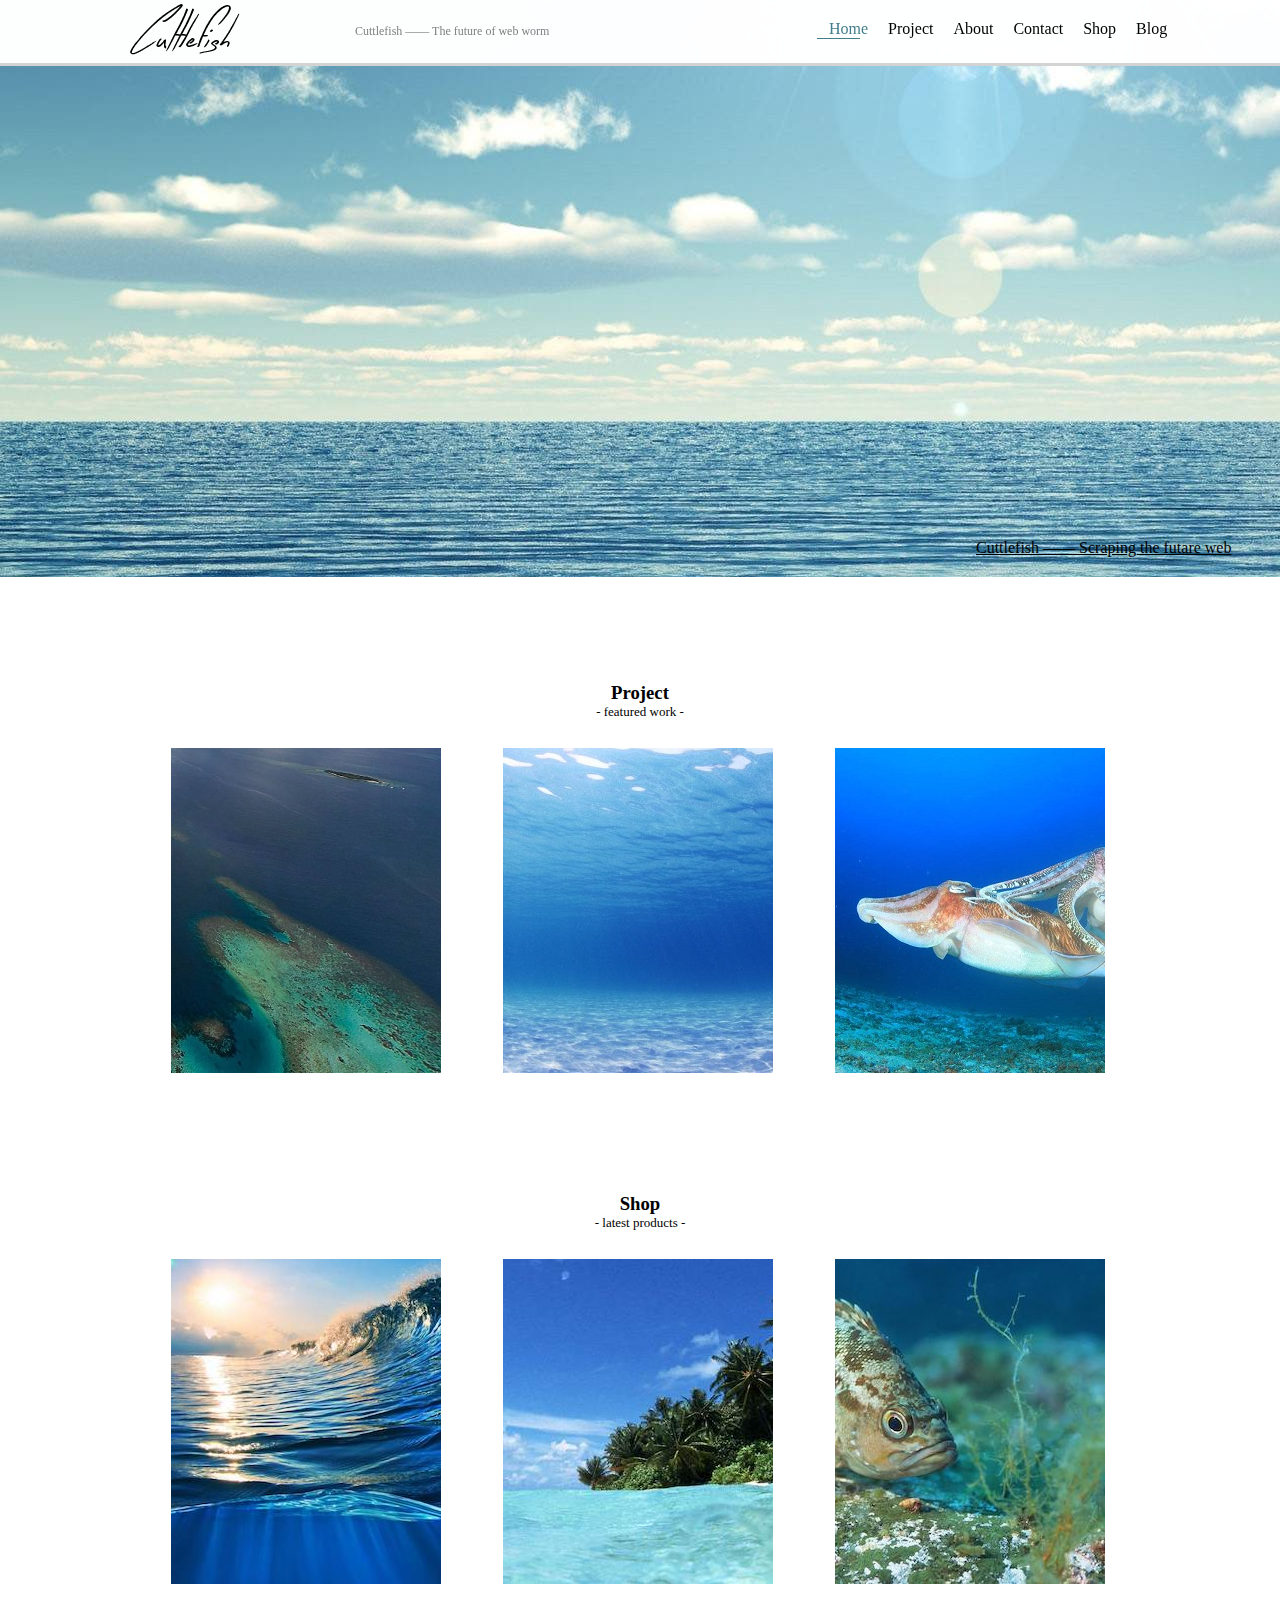
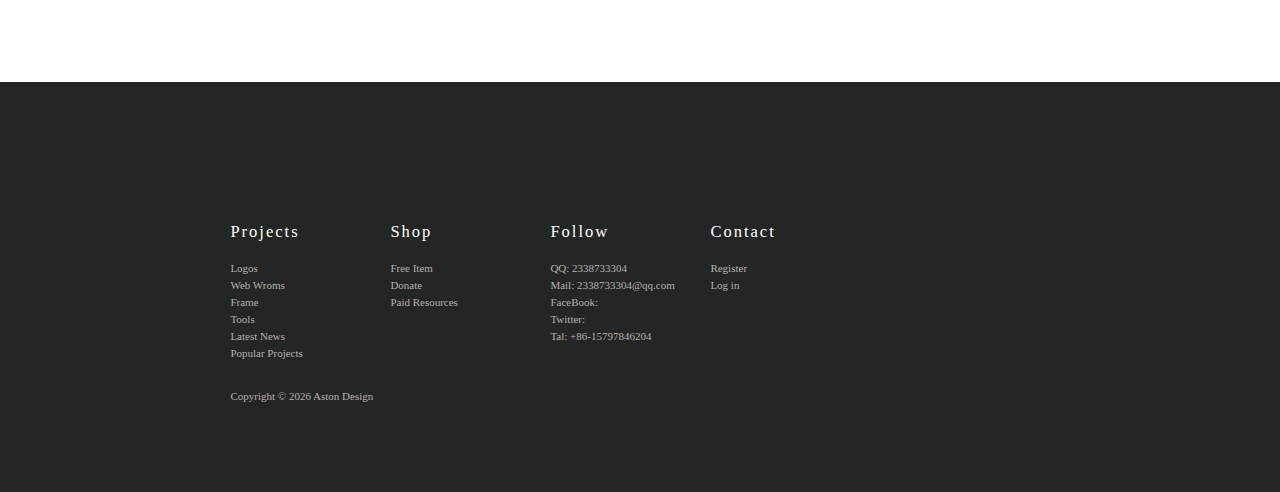
<file: index.html>
<!DOCTYPE html>
<html>
<head>
  <meta charset="utf-8">
  <link rel="icon" type="text/css" href="ico_index.png">
  <title>Cuttlefish</title>
  <link rel="stylesheet" type="text/css" href="manu_footer.css">
  <link rel="stylesheet" type="text/css" href="index.css">
</head>
<body>
  <div class="main-div">
    <div class="manu">
      <div class="third"><a href="index.html"><img src="cuttlefish.png" id="img-1"></a></div>
      <div class="third"><p>Cuttlefish —— The future of web worm</p></div>
      <div class="third">&nbsp;</div>
      <div class="manu-div">
        <ul id="manu-container">
          <li id="manu-item-home">
            <a href="index.html">
              <span>Home</span>
              <div id="underline-text"></div>
            </a>
          </li>
          <li id="manu-item-project">
            <a href="Project">
              <span>Project</span>
              <div id="underline-text"></div>
            </a>
          </li>
          <li id="manu-item-about">
            <a href="#">
              <span>About</span>
              <div id="underline-text"></div>
            </a>
          </li>
          <li id="manu-item-contact">
            <a href="#">
              <span>Contact</span>
              <div id="underline-text"></div>
            </a>
          </li>
          <li id="manu-item-shop">
            <a href="#">
              <span>Shop</span>
              <div id="underline-text"></div>
            </a>
          </li>
          <li id="manu-item-blog">
            <a href="#">
              <span>Blog</span>
              <div id="underline-text"></div>
            </a>
          </li>
        </ul>
      </div>
    </div>
    <div class="mid-blank">
      <div class="mid-blank-text">Cuttlefish —— Scraping the futare web</div>
    </div>

    <div class="content">
      <div class="con">
        <div id="first">
          <div id="first-title">
            <h3>Project</h3>
            <p>- featured work -</p>
          </div>
          <div id="imgs">
            <div class="item">
              <a href="#">
              	<p>Web Worms</p>
              	<p1>- Web Data Spider -</p1>
              </a>
              <img src="img-1.jpg">
            </div>
            <div class="item">
              <a href="#">
              	<p>Frame</p>
              	<p1>- Best Spider Frames -</p1>
              </a>
              <img src="img-2.jpg">
            </div>
            <div class="item">
              <a href="#">
              	<p>Tools</p>
              	<p1>- The Most Useful Tools -</p1>
              </a>
              <img src="img-3.jpg">
            </div>
          </div>
        </div>
        <div id="first">
        	<div id="first-title">
            <h3>Shop</h3>
            <p>- latest products -</p>
          </div>
          <div id="imgs">
            <div class="item">
              <a href="#">
              	<p>Free Download</p>
              	<p1>- All Download For Free -</p1>
              </a>
              <img src="img-4.jpg">
            </div>
            <div class="item">
              <a href="#">
              	<p>Donate</p>
              	<p1>- Support And Donate -</p1>
              </a>
              <img src="img-5.jpg">
            </div>
            <div class="item">
              <a href="#">
              	<p>Paid Resources</p>
              	<p1>- Pay For Batter Resources -</p1>
              </a>
              <img src="img-6.jpg">
            </div>
        </div>
      </div>
    </div>
    
    <footer>
      <div class="container">
        <div class="footer-manu">
          <div class="footer-manu-detail">
            <h2>Projects</h2>
            <ul>
              <li><a href="#">Logos</a></li>
              <li><a href="#">Web Wroms</a></li>
              <li><a href="#">Frame</a></li>
              <li><a href="#">Tools</a></li>
              <li><a href="#">Latest News</a></li>
              <li><a href="#">Popular Projects</a></li>
            </ul>
          </div>
          <div class="footer-manu-detail">
            <h2>Shop</h2>
            <ul>
              <li><a href="#">Free Item</a></li>
              <li><a href="#">Donate</a></li>
              <li><a href="#">Paid Resources</a></li>
            </ul>
          </div>
          <div class="footer-manu-detail">
            <h2>Follow</h2>
            <ul>
              <!--这里的 qq 的 a标签可以弹出加好友的页面-->
              <li><a href="tencent://AddContact/?fromId=50&fromSubId=1&subcmd=all&uin=2338733304" target="class">QQ: 2338733304</a></li>
              <li><a href="">Mail: 2338733304@qq.com</a></li>
              <li><a href="">FaceBook: </a></li>
              <li><a href="">Twitter: </a></li>
              <li><a href="#">Tal: +86-15797846204</a></li>
            </ul>
          </div>
          <div class="footer-manu-detail">
            <h2>Contact</h2>
            <ul>
              <li><a href="#">Register</a></li>
              <li><a href="#">Log in</a></li>
            </ul>
          </div>
        </div>
        <div id="cop">
          <p>Copyright © <script type="text/javascript">document.write(new Date().getFullYear());</script> Aston Design</p>
        </div>
      </div>
    </footer>
  </div>
</body>
</html>
</file>
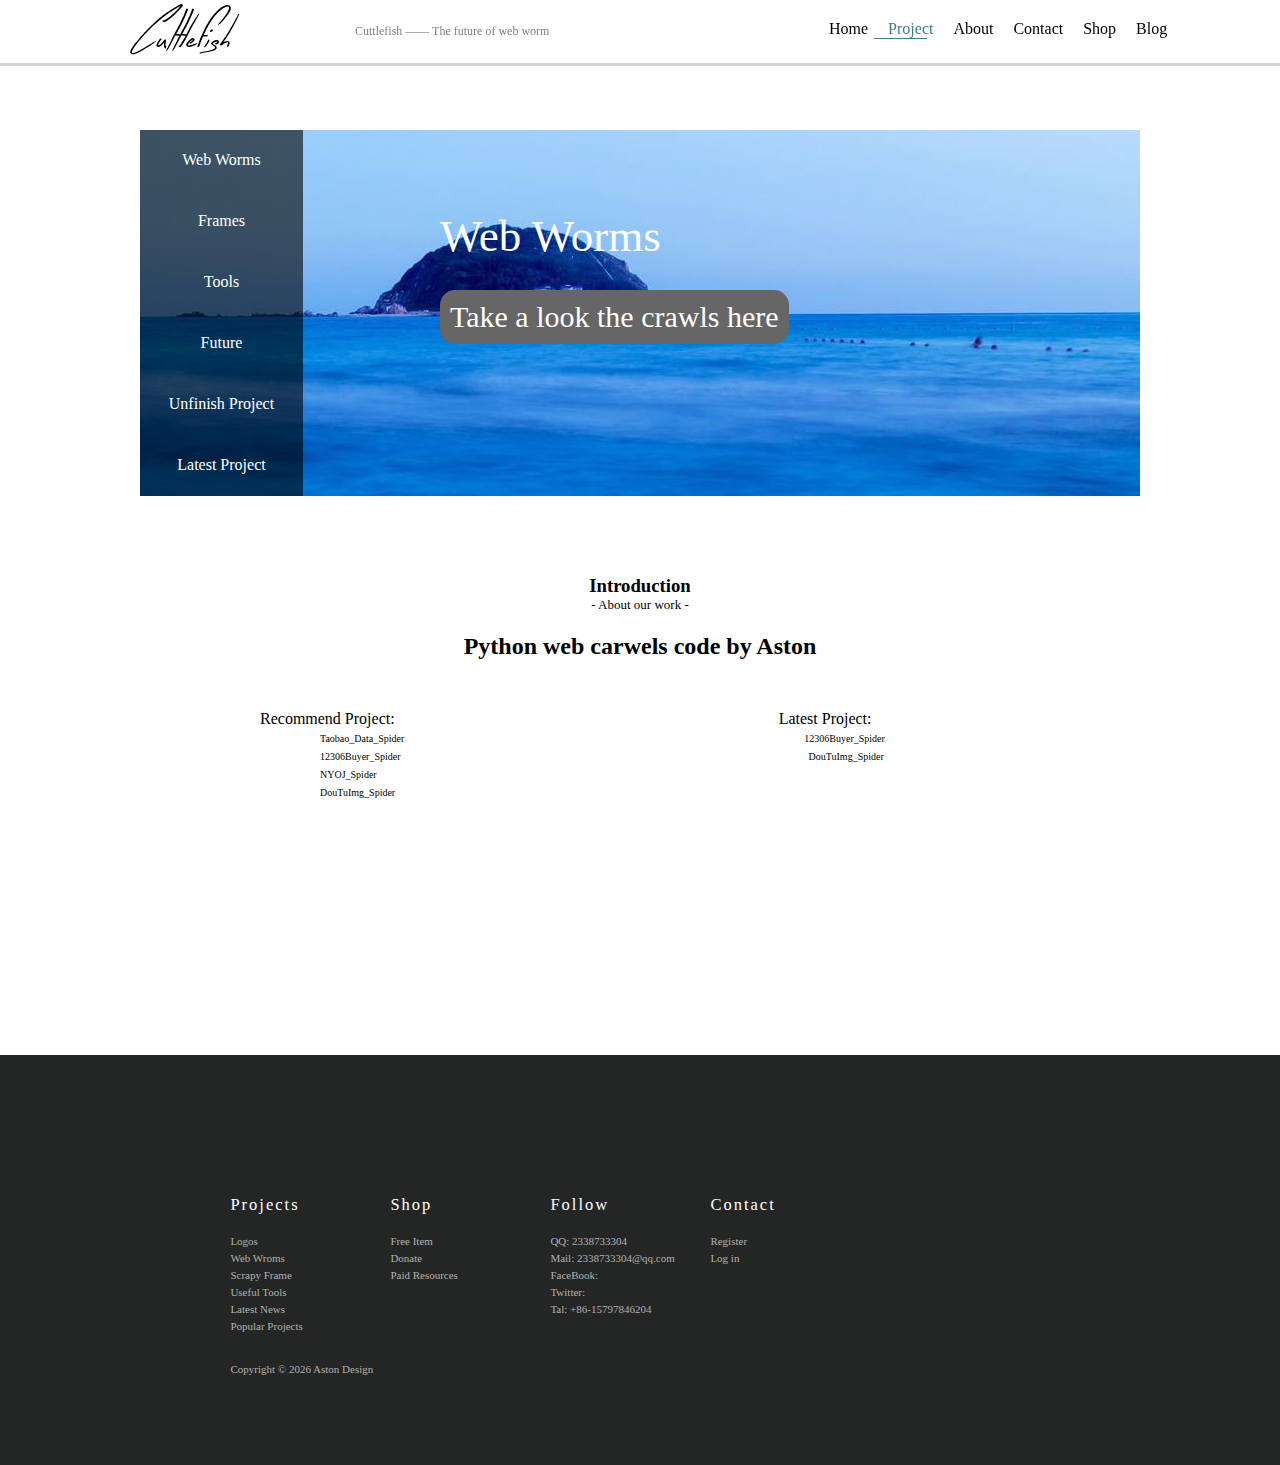
<file: Project/index.html>
<!DOCTYPE html>
<html>
<head>
  <meta charset="utf-8">
  <link rel="icon" type="text/css" href="..\ico_index.png">
  <title>Cuttlefish-Project</title>
  <link rel="stylesheet" type="text/css" href="..\manu_footer.css">
  <link rel="stylesheet" type="text/css" href="Project.css">
  <script src="jQuery 3.2.1.min.js"></script>
  <script src="Project.js"></script>
</head>
<body>
	<div class="main-div">
    <div class="manu">
      <div class="third"><a href="..\index.html"><img src="..\cuttlefish.png" id="img-1"></a></div>
      <div class="third"><p>Cuttlefish —— The future of web worm</p></div>
      <div class="third">&nbsp;</div>
      <div class="manu-div">
        <ul id="manu-container">
          <li id="manu-item-home">
            <a href="..\index.html">
              <span>Home</span>
              <div id="underline-text"></div>
            </a>
          </li>
          <li id="manu-item-project">
            <a href="index.html">
              <span>Project</span>
              <div id="underline-text"></div>
            </a>
          </li>
          <li id="manu-item-about">
            <a href="#">
              <span>About</span>
              <div id="underline-text"></div>
            </a>
          </li>
          <li id="manu-item-contact">
            <a href="..\Contact\index.html">
              <span>Contact</span>
              <div id="underline-text"></div>
            </a>
          </li>
          <li id="manu-item-shop">
            <a href="#">
              <span>Shop</span>
              <div id="underline-text"></div>
            </a>
          </li>
          <li id="manu-item-blog">
            <a href="#">
              <span>Blog</span>
              <div id="underline-text"></div>
            </a>
          </li>
        </ul>
      </div>
    </div>

    <div class="middle">
      <div class="main-content">
        <div class="side">
          <ul>
            <li id="btn-1">Web Worms</li>
            <li id="btn-2">Frames</li>
            <li id="btn-3">Tools</li>
            <li id="btn-4">Future</li>
            <li id="btn-5">Unfinish Project</li>
            <li id="btn-6">Latest Project</li>
          </ul>
        </div>
        <div class="pic">
          <ul id="imgs">
            <li id="img-0" class="img"><a href="#"><img src="1.jpg"></a></li>
            <li id="text-0" class="text"><a href="#">Web Worms</a></li>
            <li id="tx-0" class="tx"><a href="#">Take a look the crawls here</a></li>

            <li id="img-2" class="img"><a href="#"><img src="2.jpg"></a></li>
            <li id="text-2" class="text"><a href="#">Frames</a></li>
            <li id="tx-2" class="tx"><a href="#">Use the best Frame in the world</a></li>

            <li id="img-3" class="img"><a href="#"><img src="3.jpg"></a></li>
            <li id="text-3" class="text"><a href="#">Tools</a></li>
            <li id="tx-3" class="tx"><a href="#">Find a tool make your job eazier</a></li>

            <li id="img-4" class="img"><a href="#"><img src="4.jpg"></a></li>
            <li id="text-4" class="text"><a href="#">Future</a></li>
            <li id="tx-4" class="tx"><a href="#">The future direction of our crawlers</a></li>

            <li id="img-5" class="img"><a href="#"><img src="5.jpg"></a></li>
            <li id="text-5" class="text"><a href="#">Unfinish Project</a></li>
            <li id="tx-5" class="tx"><a href="#">The unfinish web worm project</a></li>

            <li id="img-6" class="img"><a href="#"><img src="6.jpg"></a></li>
            <li id="text-6" class="text"><a href="#">Latest Project</a></li>
            <li id="tx-6" class="tx"><a href="#">The Latest project code by Aston</a></li>
          </ul>
        </div>
      </div>
    </div>

    <div class="main-text" id="main-text">
      <div class="main-text-info">
        <h3>Introduction</h3>
        <p>- About our work -</p>
      </div>
      <div class="project-info">
        <div>
          <h2 style="font-family: PmingLiu; text-align: center;">Python web carwels code by Aston</h2>
          <pre>Recommend Project:                                                                                                Latest Project:</pre>
          <ul>
            <li><a href="#">Taobao_Data_Spider</a><a href="#" style="margin-left: 400px;">12306Buyer_Spider</a></li>
            <li><a href="#">12306Buyer_Spider</a><a href="#" style="margin-left: 408px;">DouTuImg_Spider</a></li>
            <li><a href="#">NYOJ_Spider</a></li>
            <li><a href="#">DouTuImg_Spider</a></li>
          </ul>
        </div>
      </div>
    </div>

    <footer>
      <div class="container">
        <div class="footer-manu">
          <div class="footer-manu-detail">
            <h2>Projects</h2>
            <ul>
              <li><a href="#">Logos</a></li>
              <li><a href="#">Web Wroms</a></li>
              <li><a href="#">Scrapy Frame</a></li>
              <li><a href="#">Useful Tools</a></li>
              <li><a href="#">Latest News</a></li>
              <li><a href="#">Popular Projects</a></li>
            </ul>
          </div>
          <div class="footer-manu-detail">
            <h2>Shop</h2>
            <ul>
              <li><a href="#">Free Item</a></li>
              <li><a href="#">Donate</a></li>
              <li><a href="#">Paid Resources</a></li>
            </ul>
          </div>
          <div class="footer-manu-detail">
            <h2>Follow</h2>
            <ul>
              <!--这里的 qq 的 a标签可以弹出加好友的页面-->
              <li><a href="tencent://AddContact/?fromId=50&fromSubId=1&subcmd=all&uin=2338733304" target="class">QQ: 2338733304</a></li>
              <li><a href="">Mail: 2338733304@qq.com</a></li>
              <li><a href="">FaceBook: </a></li>
              <li><a href="">Twitter: </a></li>
              <li><a href="#">Tal: +86-15797846204</a></li>
            </ul>
          </div>
          <div class="footer-manu-detail">
            <h2>Contact</h2>
            <ul>
              <li><a href="#">Register</a></li>
              <li><a href="#">Log in</a></li>
            </ul>
          </div>
        </div>
        <div id="cop">
          <p>Copyright © <script type="text/javascript">document.write(new Date().getFullYear());</script> Aston Design</p>
        </div>
      </div>
    </footer>
  </div>
</body>
</html>
</file>
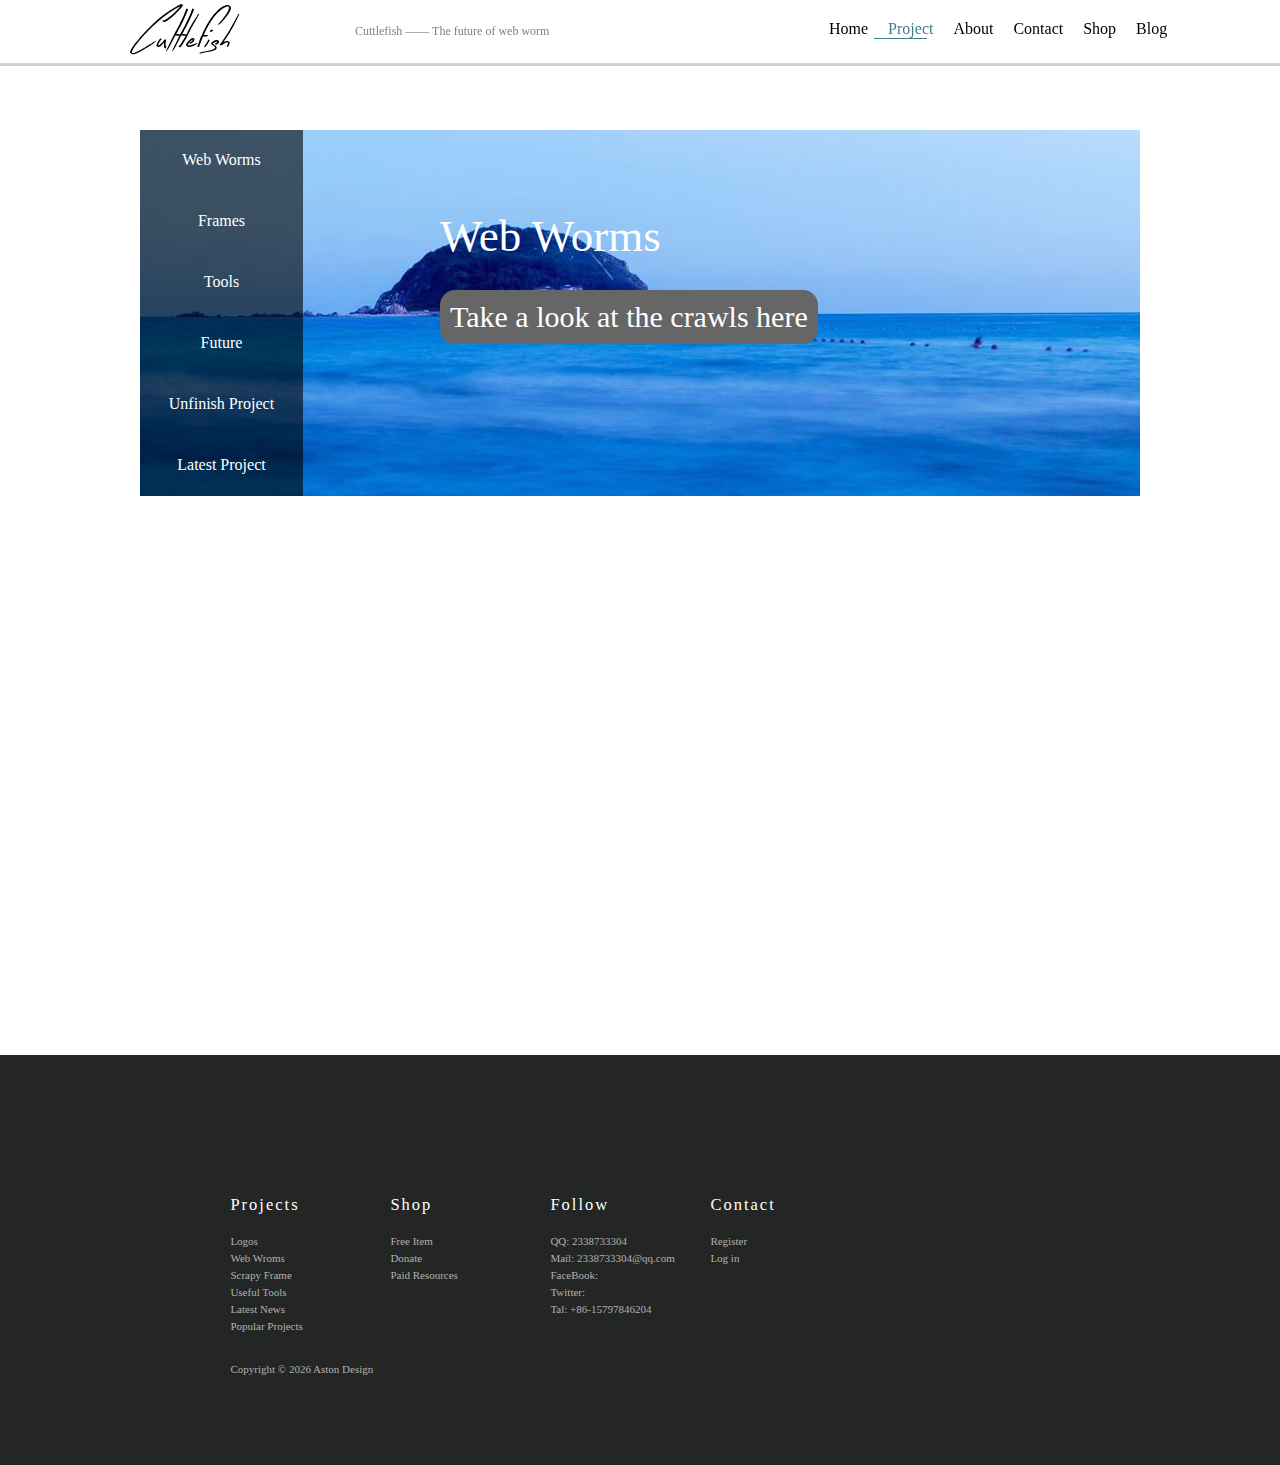
<file: Project/Project.html>
<!DOCTYPE html>
<html>
<head>
  <meta charset="utf-8">
  <link rel="icon" type="text/css" href="..\ico_index.png">
  <title>Cuttlefish-Project</title>
  <link rel="stylesheet" type="text/css" href="..\manu_footer.css">
  <link rel="stylesheet" type="text/css" href="Project.css">
  <script src="jQuery 3.2.1.min.js"></script>
  <script src="Project.js"></script>
</head>
<body>
	<div class="main-div">
    <div class="manu">
      <div class="third"><a href="..\index.html"><img src="..\cuttlefish.png" id="img-1"></a></div>
      <div class="third"><p>Cuttlefish —— The future of web worm</p></div>
      <div class="third">&nbsp;</div>
      <div class="manu-div">
        <ul id="manu-container">
          <li id="manu-item-home">
            <a href="..\index.html">
              <span>Home</span>
              <div id="underline-text"></div>
            </a>
          </li>
          <li id="manu-item-project">
            <a href="Project.html">
              <span>Project</span>
              <div id="underline-text"></div>
            </a>
          </li>
          <li id="manu-item-about">
            <a href="#">
              <span>About</span>
              <div id="underline-text"></div>
            </a>
          </li>
          <li id="manu-item-contact">
            <a href="#">
              <span>Contact</span>
              <div id="underline-text"></div>
            </a>
          </li>
          <li id="manu-item-shop">
            <a href="#">
              <span>Shop</span>
              <div id="underline-text"></div>
            </a>
          </li>
          <li id="manu-item-blog">
            <a href="#">
              <span>Blog</span>
              <div id="underline-text"></div>
            </a>
          </li>
        </ul>
      </div>
    </div>

    <div class="middle">
      <div class="main-content">
        <div class="side">
          <ul>
            <li id="btn-1">Web Worms</li>
            <li id="btn-2">Frames</li>
            <li id="btn-3">Tools</li>
            <li id="btn-4">Future</li>
            <li id="btn-5">Unfinish Project</li>
            <li id="btn-6">Latest Project</li>
          </ul>
        </div>
        <div class="pic">
          <ul id="imgs">
            <li id="img-0" class="img"><a href="#main-text"><img src="1.jpg"></a></li>
            <li id="text-0" class="text"><a href="#">Web Worms</a></li>
            <li id="tx-0" class="tx"><a href="#">Take a look at the crawls here</a></li>

            <li id="img-2" class="img"><a href="#"><img src="2.jpg"></a></li>
            <li id="text-2" class="text"><a href="#">Frames</a></li>
            <li id="tx-2" class="tx"><a href="#">Use the best Frame in the world</a></li>

            <li id="img-3" class="img"><a href="#"><img src="3.jpg"></a></li>
            <li id="text-3" class="text"><a href="#">Tools</a></li>
            <li id="tx-3" class="tx"><a href="#">Find a tool make your job eazier</a></li>

            <li id="img-4" class="img"><a href="#"><img src="4.jpg"></a></li>
            <li id="text-4" class="text"><a href="#">Future</a></li>
            <li id="tx-4" class="tx"><a href="#">The future direction of our crawlers</a></li>

            <li id="img-5" class="img"><a href="#"><img src="5.jpg"></a></li>
            <li id="text-5" class="text"><a href="#">Unfinish Project</a></li>
            <li id="tx-5" class="tx"><a href="#">The unfinish web worm project</a></li>

            <li id="img-6" class="img"><a href="#"><img src="6.jpg"></a></li>
            <li id="text-6" class="text"><a href="#">Latest Project</a></li>
            <li id="tx-6" class="tx"><a href="#">The Latest project code by Aston</a></li>

          </ul>
        </div>
      </div>
    </div>

    <div class="main-text" id="main-text">
      <ul class="ul-project-list">
      </ul>
    </div>

    <footer>
      <div class="container">
        <div class="footer-manu">
          <div class="footer-manu-detail">
            <h2>Projects</h2>
            <ul>
              <li><a href="#">Logos</a></li>
              <li><a href="#">Web Wroms</a></li>
              <li><a href="#">Scrapy Frame</a></li>
              <li><a href="#">Useful Tools</a></li>
              <li><a href="#">Latest News</a></li>
              <li><a href="#">Popular Projects</a></li>
            </ul>
          </div>
          <div class="footer-manu-detail">
            <h2>Shop</h2>
            <ul>
              <li><a href="#">Free Item</a></li>
              <li><a href="#">Donate</a></li>
              <li><a href="#">Paid Resources</a></li>
            </ul>
          </div>
          <div class="footer-manu-detail">
            <h2>Follow</h2>
            <ul>
              <li><a href="">QQ: 2338733304</a></li>
              <li><a href="">Mail: 2338733304@qq.com</a></li>
              <li><a href="">FaceBook: </a></li>
              <li><a href="">Twitter: </a></li>
              <li><a href="#">Tal: +86-15797846204</a></li>
            </ul>
          </div>
          <div class="footer-manu-detail">
            <h2>Contact</h2>
            <ul>
              <li><a href="#">Register</a></li>
              <li><a href="#">Log in</a></li>
            </ul>
          </div>
        </div>
        <div id="cop">
          <p>Copyright © <script type="text/javascript">document.write(new Date().getFullYear());</script> Aston Design</p>
        </div>
      </div>
    </footer>
  </div>
</body>
</html>
</file>
<file: manu_footer.css>
* { margin: 0px; padding: 0px; }

ul { list-style: none; }

.main-div { height: 100%; width: 100%; }

.manu {
  height: 63px;
  width: 90%;
  /*这里的 min-width 作用是设置最小的 width 成功防止了页面缩小与 float 导致的 div 下降*/
  min-width: 1185px;
  background-color: rgba(255, 255, 255, 0.99);
  border-bottom: 3px solid rgba(200,200,200, 0.8);
  padding-left: 10%;
  /*这里的 position: fixed 是将 manu 固定在页面的顶端，不受滚动的条的影响*/
  position: fixed;
  top: 0px;
  left: 0px;
  z-index: 1000;
}

.third {
  width: 13.5%;
  min-width: 227px;
  height: 63px;
  float: left;
}

.third p {
  font-size: 12px;
  color: gray;
  margin-top: 24px;
  width: 228px;
}

#manu-container li { float: left; list-style: none; }

#manu-container li a {
  text-decoration: none;
  margin: 20px;
  font-family: Franklin Gothic Medium;
  -moz-user-select: none;  /*这部分阻止别人复制，也为被选定时更好看些*/
  -webkit-user-select: none; 
  -ms-user-select: none; 
  -khtml-user-select: none; 
  user-select: none;
}

#manu-container li a:link { color: black; }
#manu-container li a:visited { color: black; }
#manu-container li a:hover { color: gray; }

.manu-div { padding-top: 20px; width: 1200px; }

footer {
  background-color: #242525;
  font-size: 11px;
  padding: 140px 0px 80px 18%;
}

footer .container { position: relative; }
.container {
  width: 100%;
  min-width: 1000px;
  height: 190px;
  margin: 0px auto;
}

footer h2 {
  font-family: Franklin Gothic Medium;
  color: white;
  /*letter-spacing 是设置字符之间的距离的*/
  letter-spacing: 2px;
  font-weight: normal;
  margin-bottom: 20px;
}

footer li { margin-bottom: 5px; }

footer ul li a { text-decoration: none; font-family: Papyrus; }
footer ul li a:link { color: #b3b1ae; }
footer ul li a:visited { color: #b3b1ae; }
footer ul li a:hover { color: white; }

footer .footer-manu { width: 800px; float: left; }

footer .footer-manu-detail { float: left; width: 160px; }

#cop { padding-top: 168px; color: #b3b1ae; }
</file>
<file: index.css>
* { margin: 0px; padding: 0px; }

body {
  background-image: url(bgi.jpg);
  background-repeat: no-repeat;
  background-position: fixed;
}

#manu-item-home span { color: #417E8A; }

#manu-item-home a #underline-text {
  height: 1px;
  width: 43.45px;
  background-color: #417E8A;
  margin: 0px auto;
}

.mid-blank { width: 30.5%; }

.mid-blank-text {
  font-family: Franklin Gothic Medium;
  text-decoration: underline;
  width: 300px;
  padding: 138% 0px 20px 250%;
}

.content {
  width: 100%;
  height: 895px;
  padding-top: 105px;
  background-color: white;
}

.con {
  margin: 0 auto;
  width: 70%;
  min-width: 1000px;
  height: 1000px;
}

#first { margin-bottom: 120px; }

#first-title {
  text-align: center;
  margin: 0px auto;
  width: 150px;
  margin-bottom: 28px;
}

#first-title h3 { font-family: Franklin Gothic Medium; }

#first-title p { font-family: Papyrus; font-size: small; }

#imgs {
  width: 1000px;
  height: 325px;
  margin: 0px auto;
}

.item {
  width: 270px;
  height: 325px;
  float: left;
  margin: 0px 31.02px;
  text-align:center;
}

.item a {
  position: absolute;
  width: 270px;
  height: 325px;
  text-decoration: none;
  color: rgba(255,255,255, 0);
  font-family: Tahoma;
  /*这里的 z-index: 用途为使这个a标签在菜单的下面, 有一个参数, 值越大的在上面*/
  z-index: 1;
}

.item a:link p { margin-top: 110px; }
.item a:link p1 { margin-top: 110px; }

.item a:visited {
  position: absolute;
  width: 270px;
  height: 325px;
  color: rgba(255,255,255, 1);
}

.item a:hover {
  position: absolute;
  width: 270px;
  height: 325px;
  background: rgba(61,125,140,0.75);
  /*这里使得 hover 改变背景颜色的速度变慢，并且平滑过渡颜色*/
  -webkit-transition:all 0.8s ease 0s;
}

.item a:hover p { 
  color: rgba(255,255,255, 1);
  margin-top: 113px;
  -webkit-transition:all 0.5s ease 0s;
}

.item a:hover p1 {
  color: rgba(255,255,255, 1);
  margin-top: 118px;
  -webkit-transition:all 0.2s ease 0.3s;
}
</file>
<file: Project/Project.css>
#manu-item-project span { color: #417E8A; }

a { text-decoration: none; }

#manu-item-project a #underline-text {
  height: 1px;
  width: 53.06px;
  background-color: #417E8A;
  margin: 0px auto;
}

.middle { width: 100%; height: 400px; }

.main-content {
	margin: 130px auto;
	width: 1000px;
	height: auto;
	margin-bottom: 64px;
}

.side ul {
	z-index: 2;
	position: absolute;
}

.side ul li {
	list-style-type: none;
	font-family: Franklin Gothic Medium;
	width: 120px;
	padding: 21.49px;
	text-align: center;
	cursor: pointer;
	background-color: rgba(0, 0, 0, 0.6);
	color: white;
}

.side ul li:hover {
	background-color: #ff6700;
	-webkit-transition: all 0.5s ease 0s;
}

.pic ul li {
	position: absolute;
}

#img-0 { z-index: 1; }

.text {
	margin: 60px 300px;
	font-size: 45px;
}

.text a { color: white; }

#text-0 { z-index: 2; margin-top: 80px; }

.tx {
	margin: 160px 350px;
	font-size: 30px;
	border-radius: 15px;
	padding: 10px;
}

.tx a { color: white; }

#tx-0 { z-index: 2; margin-left: 300px; background-color: #666; }
#tx-2 { background-color: #69c; }
#tx-3 { background-color: #ccc; }
#tx-4 { background-color: #f9c; }
#tx-5 { background-color: #f99; }
#tx-6 { background-color: #069; }

.main-text {
	width: 1200px;
	height: 400px;
	margin: 0px auto;
	padding: 45px 0px 80px 0px;
}

.project-info {
	width: 1000px;
	height: 400px;
	margin: 0px auto;
}

.project-info div { margin: 20px auto; }

.project-info div pre { font-family: Franklin Gothic Medium; margin-left: 120px; margin-top: 50px; }
.project-info div a { color: black; font-family: PmingLiu; font-size: 10px; margin-left: 180px; }
.project-info div a:hover { color: #666; }

.main-text-info h3 {
  text-align: center;
  font-family: Franklin Gothic Medium;
}

.main-text-info p { 
  text-align: center;
  font-family: Papyrus;
  font-size: small;
}
</file>
